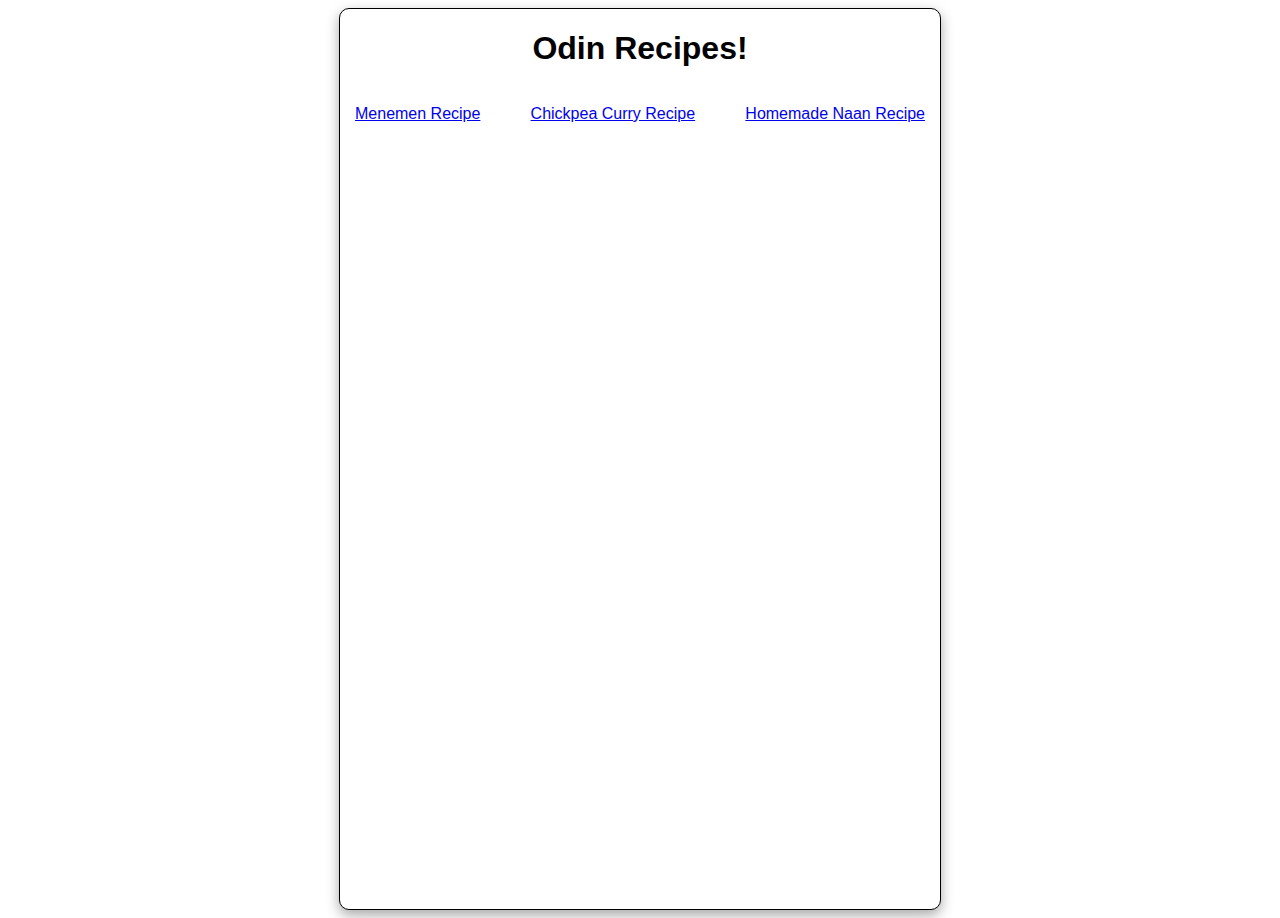
<file: index.html>
<!DOCTYPE html>
<html lang="en">
    <head>
        <meta charset="utf-8" />
        <meta name="viewport" content="width=device-width, initial-scale=1.0, maximum-scale=1.0">
        <title>Odin Recipes!</title>
        <link rel="stylesheet" href="style.css">
    </head>
    <body>
        <div class="container">
            <h1>Odin Recipes!</h1>
            <div class="links">
            <a href="./recipes/menemen.html"><p>Menemen Recipe</p></a>
            <a href="./recipes/chickpea-curry.html"><p>Chickpea Curry Recipe</p></a>
            <a href="./recipes/naan.html"><p>Homemade Naan Recipe</p></a>
            </div>
        </div> 
    </body>
</html>
</file>
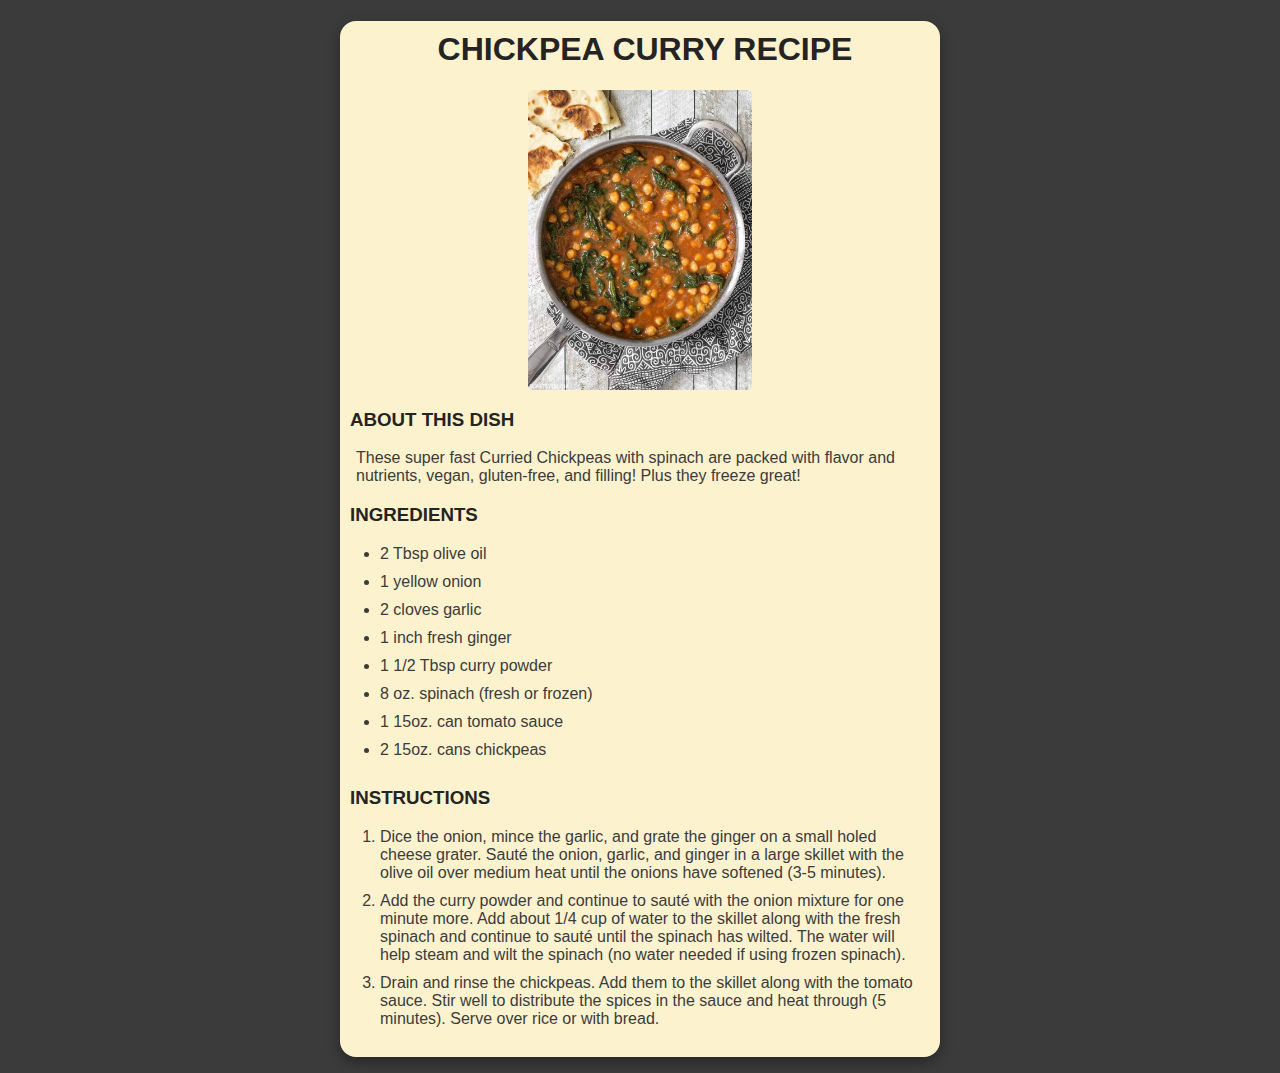
<file: recipes/chickpea-curry.html>
<!DOCTYPE html>
<html lang="en">
  <head>
    <meta charset="UTF-8" />
    <meta http-equiv="X-UA-Compatible" content="IE=edge" />
    <meta name="viewport" content="width=device-width, initial-scale=1.0" />
    <title>Chickpea Curry Recipe</title>
    <link rel="stylesheet" href="recipes.css" />
  </head>
  <body>
    <div class="container">
      <h1>CHICKPEA CURRY RECIPE</h1>
      <img
        src="../images/Curried-Chickpeas-with-Spinach-V1.jpg"
        alt="Chickpea Curry"
      />
      <h3>ABOUT THIS DISH</h3>
      <p>
        These super fast Curried Chickpeas with spinach are packed with flavor
        and nutrients, vegan, gluten-free, and filling! Plus they freeze great!
      </p>
      <h3>INGREDIENTS</h3>
      <ul>
        <li>2 Tbsp olive oil</li>
        <li>1 yellow onion</li>
        <li>2 cloves garlic</li>
        <li>1 inch fresh ginger</li>
        <li>1 1/2 Tbsp curry powder</li>
        <li>8 oz. spinach (fresh or frozen)</li>
        <li>1 15oz. can tomato sauce</li>
        <li>2 15oz. cans chickpeas</li>
      </ul>
      <h3>INSTRUCTIONS</h3>
      <ol>
        <li>
          Dice the onion, mince the garlic, and grate the ginger on a small
          holed cheese grater. Sauté the onion, garlic, and ginger in a large
          skillet with the olive oil over medium heat until the onions have
          softened (3-5 minutes).
        </li>
        <li>
          Add the curry powder and continue to sauté with the onion mixture for
          one minute more. Add about 1/4 cup of water to the skillet along with
          the fresh spinach and continue to sauté until the spinach has wilted.
          The water will help steam and wilt the spinach (no water needed if
          using frozen spinach).
        </li>
        <li>
          Drain and rinse the chickpeas. Add them to the skillet along with the
          tomato sauce. Stir well to distribute the spices in the sauce and heat
          through (5 minutes). Serve over rice or with bread.
        </li>
      </ol>
    </div>
  </body>
</html>
</file>
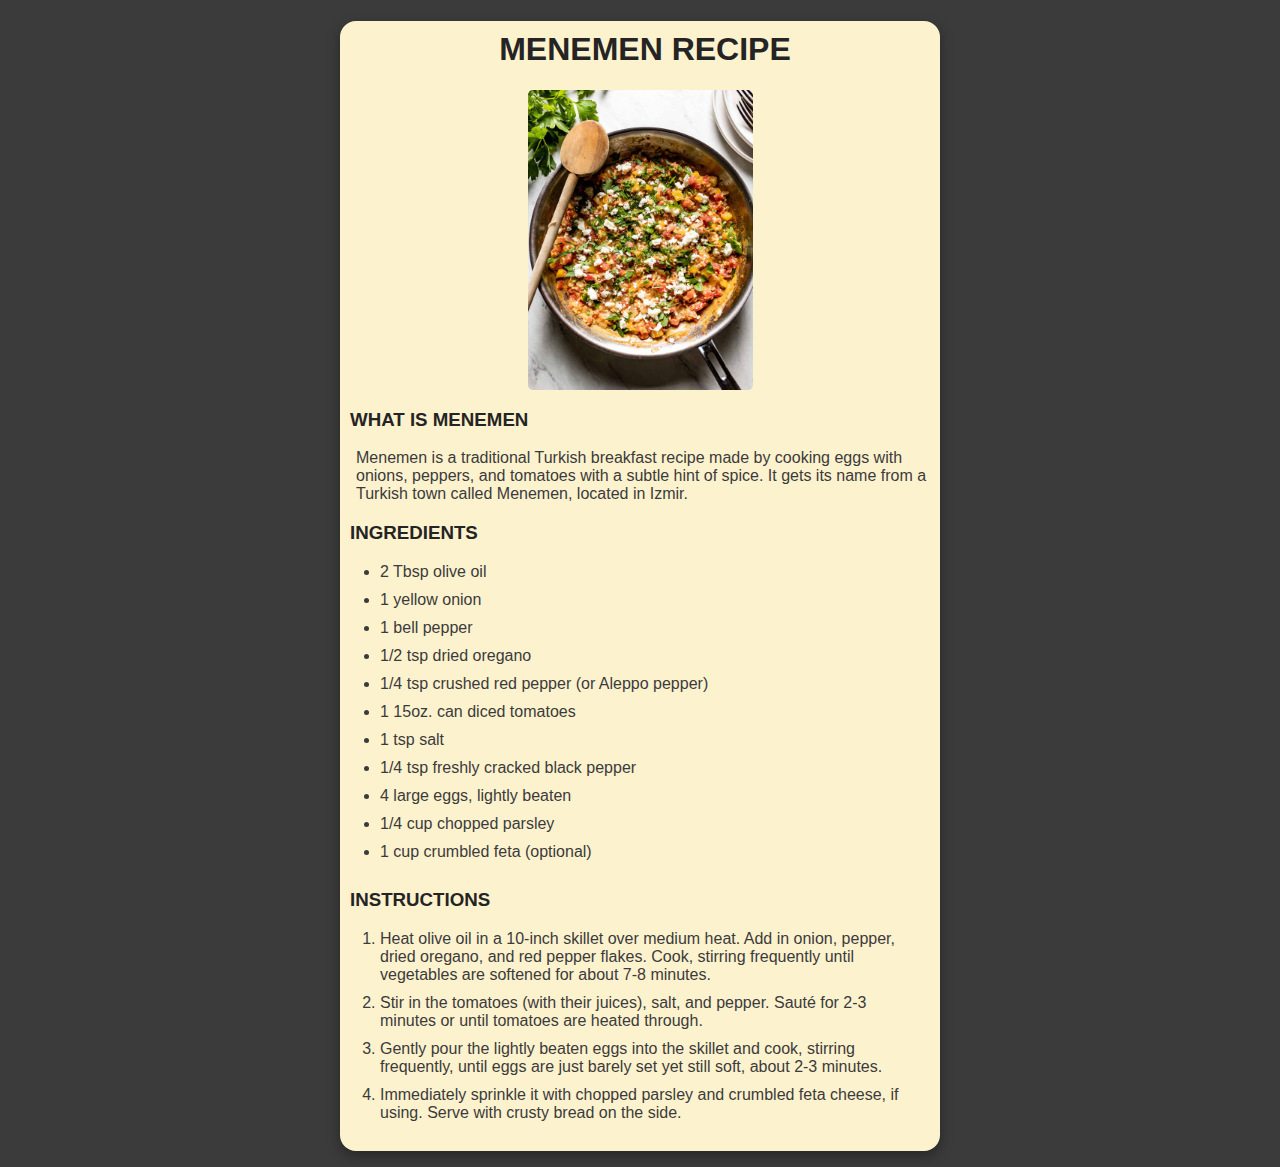
<file: recipes/menemen.html>
<!DOCTYPE html>
<html lang="en">
  <head>
    <meta charset="UTF-8" />
    <meta http-equiv="X-UA-Compatible" content="IE=edge" />
    <meta name="viewport" content="width=device-width, initial-scale=1.0" />
    <title>Menemen Recipe</title>
    <link rel="stylesheet" href="recipes.css" />
  </head>
  <body>
    <div class="container">
      <h1>MENEMEN RECIPE</h1>
      <img src="../images/Menemen-V1.jpg" alt="Menemen" />
      <h3>WHAT IS MENEMEN</h3>
      <p>
        Menemen is a traditional Turkish breakfast recipe made by cooking eggs
        with onions, peppers, and tomatoes with a subtle hint of spice. It gets
        its name from a Turkish town called Menemen, located in Izmir.
      </p>
      <h3>INGREDIENTS</h3>
      <ul>
        <li>2 Tbsp olive oil</li>
        <li>1 yellow onion</li>
        <li>1 bell pepper</li>
        <li>1/2 tsp dried oregano</li>
        <li>1/4 tsp crushed red pepper (or Aleppo pepper)</li>
        <li>1 15oz. can diced tomatoes</li>
        <li>1 tsp salt</li>
        <li>1/4 tsp freshly cracked black pepper</li>
        <li>4 large eggs, lightly beaten</li>
        <li>1/4 cup chopped parsley</li>
        <li>1 cup crumbled feta (optional)</li>
      </ul>
      <h3>INSTRUCTIONS</h3>
      <ol>
        <li>
          Heat olive oil in a 10-inch skillet over medium heat. Add in onion,
          pepper, dried oregano, and red pepper flakes. Cook, stirring
          frequently until vegetables are softened for about 7-8 minutes.
        </li>
        <li>
          Stir in the tomatoes (with their juices), salt, and pepper. Sauté for
          2-3 minutes or until tomatoes are heated through.
        </li>
        <li>
          Gently pour the lightly beaten eggs into the skillet and cook,
          stirring frequently, until eggs are just barely set yet still soft,
          about 2-3 minutes.
        </li>
        <li>
          Immediately sprinkle it with chopped parsley and crumbled feta cheese,
          if using. Serve with crusty bread on the side.
        </li>
      </ol>
    </div>
  </body>
</html>
</file>
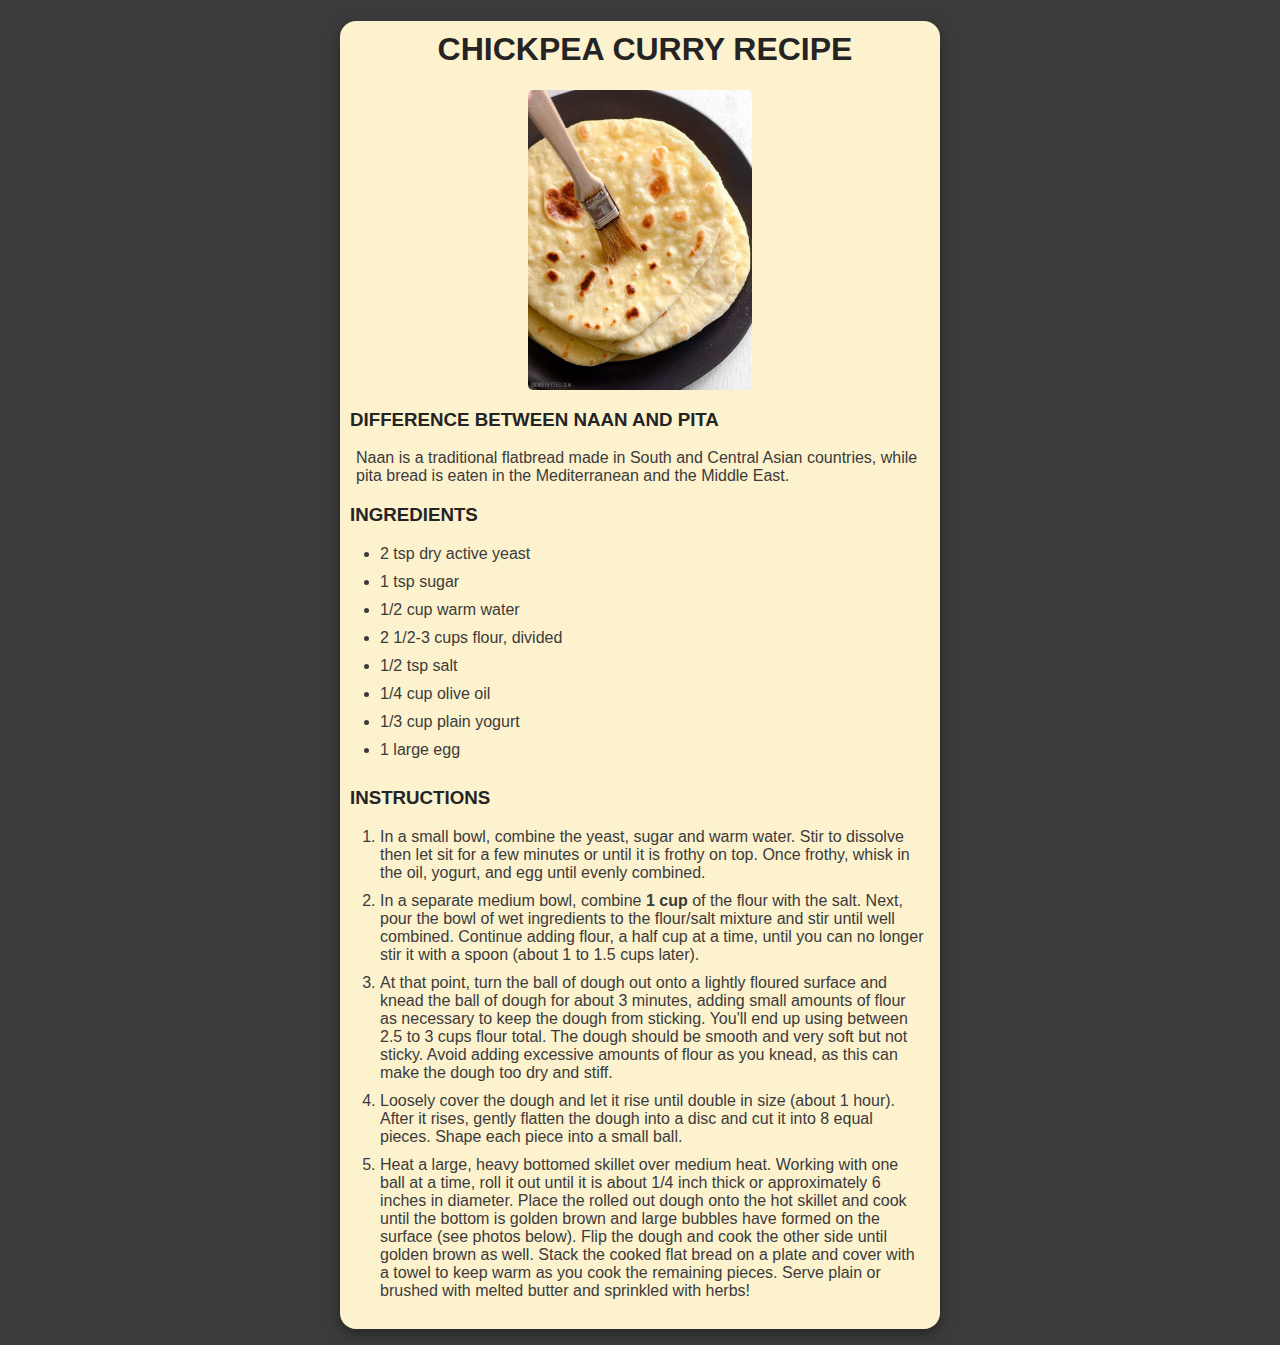
<file: recipes/naan.html>
<!DOCTYPE html>
<html lang="en">
  <head>
    <meta charset="UTF-8" />
    <meta http-equiv="X-UA-Compatible" content="IE=edge" />
    <meta name="viewport" content="width=device-width, initial-scale=1.0" />
    <title>Homemade Naan Recipe</title>
    <link rel="stylesheet" href="recipes.css" />
  </head>
  <body>
    <div class="container">
      <h1>CHICKPEA CURRY RECIPE</h1>
      <img src="../images/homemade-naan-V2.jpg" alt="Homemade Naan" />
      <h3>DIFFERENCE BETWEEN NAAN AND PITA</h3>
      <p>
        Naan is a traditional flatbread made in South and Central Asian
        countries, while pita bread is eaten in the Mediterranean and the Middle
        East.
      </p>
      <h3>INGREDIENTS</h3>
      <ul>
        <li>2 tsp dry active yeast</li>
        <li>1 tsp sugar</li>
        <li>1/2 cup warm water</li>
        <li>2 1/2-3 cups flour, divided</li>
        <li>1/2 tsp salt</li>
        <li>1/4 cup olive oil</li>
        <li>1/3 cup plain yogurt</li>
        <li>1 large egg</li>
      </ul>
      <h3>INSTRUCTIONS</h3>
      <ol>
        <li>
          In a small bowl, combine the yeast, sugar and warm water. Stir to
          dissolve then let sit for a few minutes or until it is frothy on top.
          Once frothy, whisk in the oil, yogurt, and egg until evenly combined.
        </li>
        <li>
          In a separate medium bowl, combine <b>1 cup</b> of the flour with
          the salt. Next, pour the bowl of wet ingredients to the flour/salt
          mixture and stir until well combined. Continue adding flour, a half
          cup at a time, until you can no longer stir it with a spoon (about 1
          to 1.5 cups later).
        </li>
        <li>
          At that point, turn the ball of dough out onto a lightly floured
          surface and knead the ball of dough for about 3 minutes, adding small
          amounts of flour as necessary to keep the dough from sticking. You'll
          end up using between 2.5 to 3 cups flour total. The dough should be
          smooth and very soft but not sticky. Avoid adding excessive amounts of
          flour as you knead, as this can make the dough too dry and stiff.
        </li>
        <li>
          Loosely cover the dough and let it rise until double in size (about 1
          hour). After it rises, gently flatten the dough into a disc and cut it
          into 8 equal pieces. Shape each piece into a small ball.
        </li>
        <li>
          Heat a large, heavy bottomed skillet over medium heat. Working with
          one ball at a time, roll it out until it is about 1/4 inch thick or
          approximately 6 inches in diameter. Place the rolled out dough onto
          the hot skillet and cook until the bottom is golden brown and large
          bubbles have formed on the surface (see photos below). Flip the dough
          and cook the other side until golden brown as well. Stack the cooked
          flat bread on a plate and cover with a towel to keep warm as you cook
          the remaining pieces. Serve plain or brushed with melted butter and
          sprinkled with herbs!
        </li>
      </ol>
    </div>
  </body>
</html>
</file>
<file: style.css>
h1 {
    text-align: center;
}

body {
    background-color: white;

}

.container {
    background-color: white;
    width: 600px;
    height: 900px;
    margin:auto;
    border-style: solid;
    border-width: 1px;
    border-radius: 10px;
    box-shadow: rgba(0, 0, 0, 0.35) 0px 5px 13px;
}

* {
    font-family: Arial, Helvetica, sans-serif;
}


.links  {
    display: flex;
    justify-content: space-between;
    padding: 0 15px;
}
</file>
<file: recipes/recipes.css>
img {
  height: auto;
  width: auto;
  max-width: 600px;
  max-height: 300px;
  display: block;
  margin-left: auto;
  margin-right: auto;
  border-radius: 5px;
}

body {
    background-color: #3b3b3b;
}

h1,
h3 {
  font-family: Arial, Helvetica, sans-serif;
  color: #242424;
  display:block;
  margin-left: 10px;
}

h1 {
  text-align: center;
  padding-top: 10px;
}


p{
    margin-left: 16px;
    font-family: Arial, Helvetica, sans-serif;
    color: #3b3b3b;
}

li {
    font-family: Arial, Helvetica, sans-serif;
    color: #3b3b3b;
    padding-bottom: 10px;
}

ol {
    padding-bottom: 18.72px;
    margin-right: 16px;

}
ul {
    margin-right: 16px;

}


div.container {
  width: auto;
  height: auto;
  max-width: 600px;
  margin: 0 auto;
  background-color: #fdf2ce;
  border-radius: 16px;
  box-shadow: rgba(0, 0, 0, 0.35) 0px 5px 13px;}
</file>
